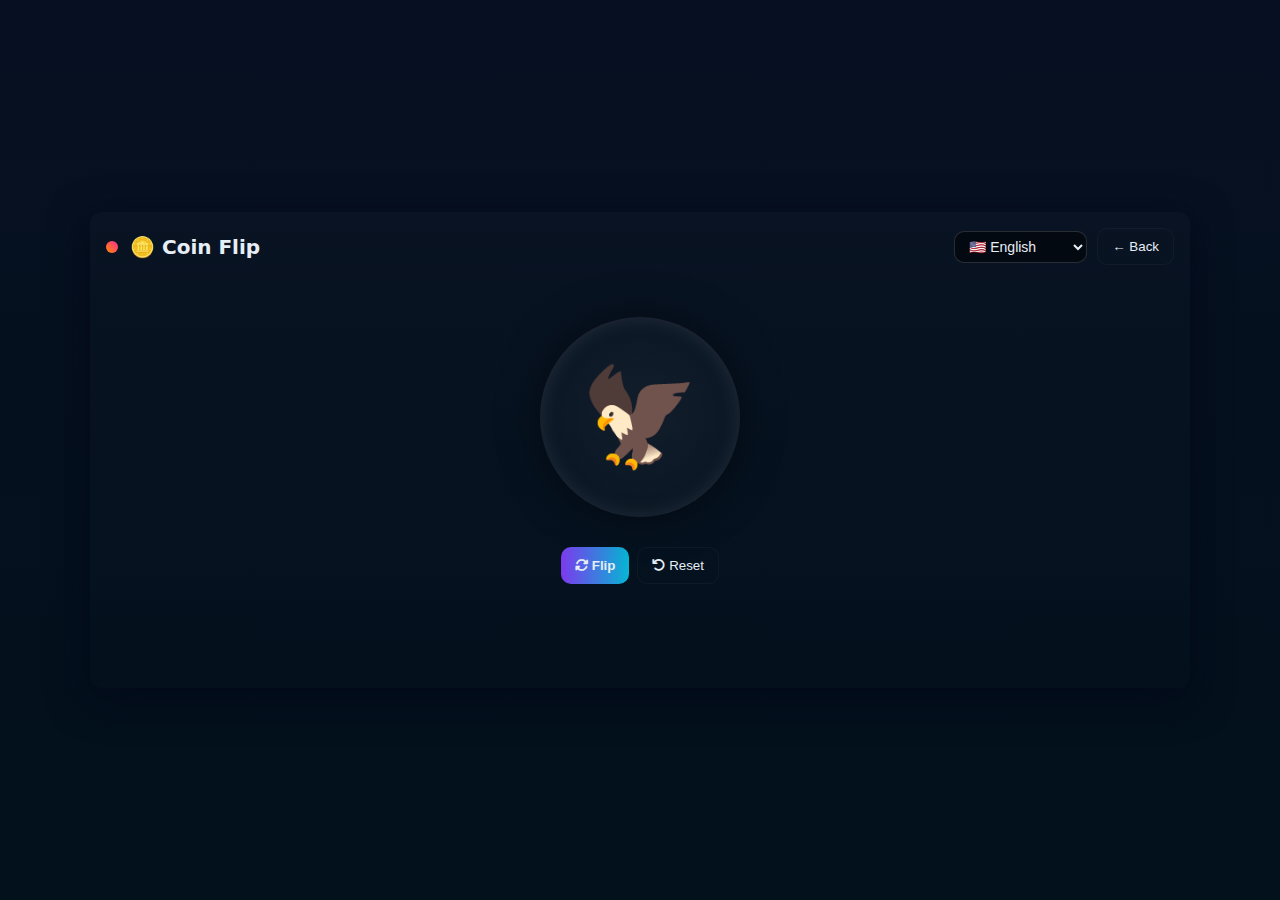
<file: coin.html>
<!DOCTYPE html>
<html lang="en">
<head>
  <meta charset="utf-8" />
  <meta name="viewport" content="width=device-width, initial-scale=1" />
  <title>Coin Flip — Heads or Tails!</title>
  <meta name="description" content="Flip a virtual coin with sound, animation and multilingual interface." />
  <meta name="keywords" content="coin flip, heads or tails, random, game, English, Ukrainian, Russian, Japanese" />
  <meta name="author" content="kiwwij" />
  <link rel="stylesheet" href="https://cdnjs.cloudflare.com/ajax/libs/font-awesome/6.4.0/css/all.min.css" crossorigin="anonymous" />
  <canvas id="iconCanvas" width="64" height="64" style="display:none;"></canvas>
  <link rel="stylesheet" href="css/coin.css" />
  <script defer src="js/coin.js"></script>
</head>

<body>
  <div class="app" role="application">
    <header class="app-header">
      <div class="brand">
        <span class="logo-dot"></span>
        <h1 id="title">🪙 Coin Flip</h1>
      </div>

      <div class="header-controls">
        <select id="langSelect" aria-label="Language selector">
          <option value="eng">🇺🇸 English</option>
          <option value="ua">🇺🇦 Українська</option>
          <option value="ru">🇷🇺 Русский</option>
          <option value="ja">🇯🇵 日本語</option>
        </select>
        <button class="btn ghost" id="backBtn">← Back</button>
      </div>
    </header>

    <main class="main-center">
      <section class="coin-panel">

        <div id="coinContainer" class="coin-container">
          <div id="coin" class="coin">
            <div class="side front">🦅</div>
            <div class="side back">🪙</div>
          </div>
        </div>

        <div class="controls">
          <button id="flipBtn" class="btn primary">
            <i class="fa-solid fa-rotate"></i> <span id="flipText">Flip</span>
          </button>
          <button id="resetBtn" class="btn ghost">
            <i class="fa-solid fa-arrow-rotate-left"></i> <span id="resetText">Reset</span>
          </button>
        </div>
      </section>

      <div id="resultText" class="result-text"></div>
    </main>

    <footer class="app-footer">
      <!-- <small id="footerText" class="muted">© 2025 Wheel of Fortune Modes</small> -->
    </footer>
  </div>
</body>
</html>
</file>
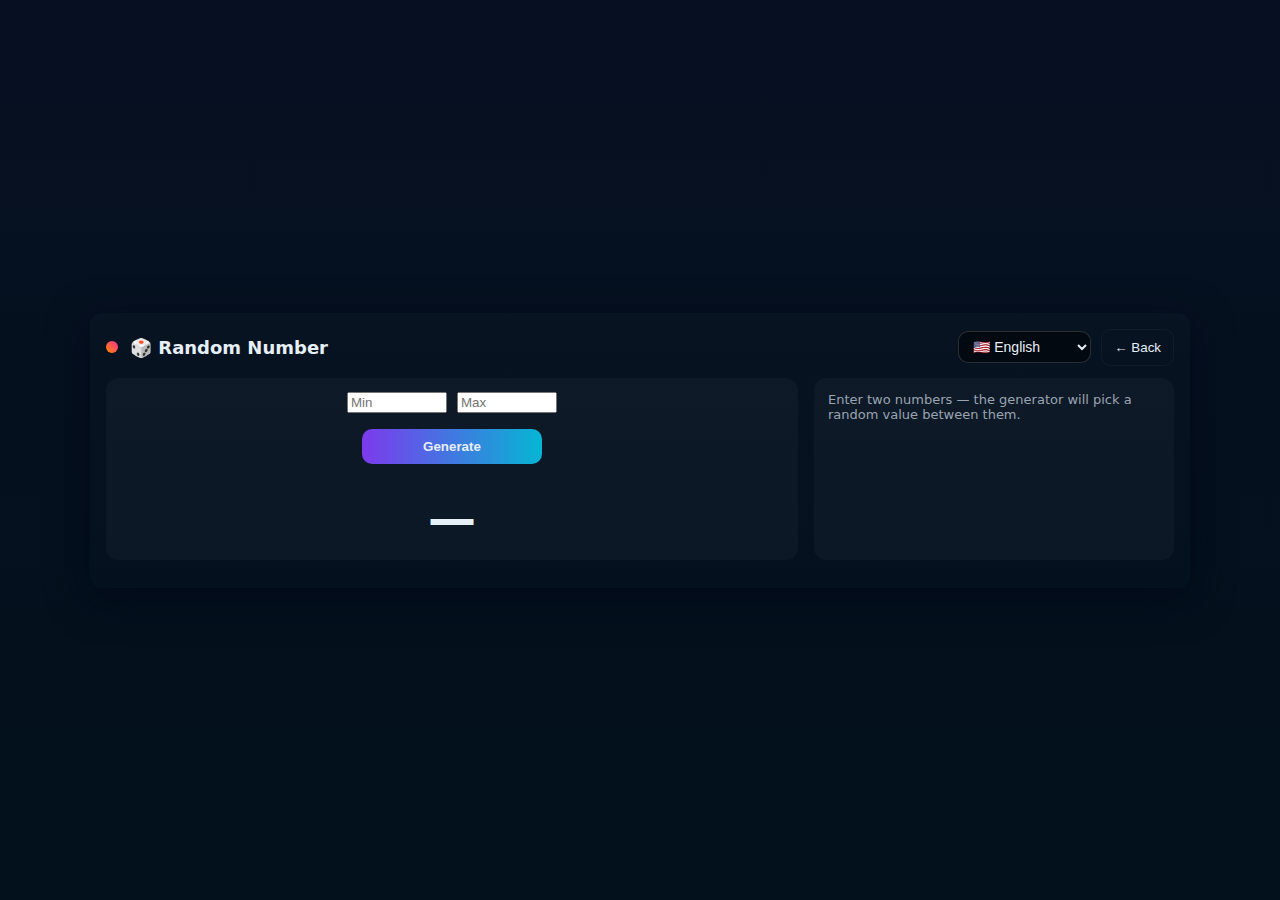
<file: random.html>
<!DOCTYPE html>
<html lang="en">
<head>
  <meta charset="utf-8" />
  <meta name="viewport" content="width=device-width, initial-scale=1" />
  <title>Random Number — Wheel of Fortune Mode</title>
  <meta name="description" content="Random number generator mode for Wheel of Fortune game with language support." />
  <meta name="author" content="kiwwij" />
  <link rel="stylesheet" href="https://cdnjs.cloudflare.com/ajax/libs/font-awesome/6.4.0/css/all.min.css" crossorigin="anonymous" referrerpolicy="no-referrer" />
  <canvas id="iconCanvas" width="64" height="64" style="display:none;"></canvas>
  <link rel="stylesheet" href="css/style.css" />
  <script defer src="js/random.js"></script>
</head>

<body>
  <div class="app" role="application">
    <header class="app-header">
      <div class="brand">
        <span class="logo-dot"></span>
        <h1 id="title">🎲 Random Number</h1>
      </div>

      <div class="header-controls">
        <select id="langSelect" aria-label="Language selector">
          <option value="eng">🇺🇸 English</option>
          <option value="ua">🇺🇦 Українська</option>
          <option value="ru">🇷🇺 Русский</option>
          <option value="ja">🇯🇵 日本語</option>
        </select>
        <button class="btn ghost" id="backBtn">← Back</button>
      </div>
    </header>

    <main class="main-grid">
      <section class="wheel-panel" style="align-items:center; justify-content:center; text-align:center;">
        <div style="display:flex; flex-direction:column; gap:16px; align-items:center;">
          <div style="display:flex; gap:10px; flex-wrap:wrap; justify-content:center;">
            <input id="minInput" type="number" placeholder="Min" style="width:100px;">
            <input id="maxInput" type="number" placeholder="Max" style="width:100px;">
          </div>

          <button id="generateBtn" class="btn primary" style="width:180px;">Generate</button>

          <div id="resultNumber" style="font-size:48px; font-weight:800; margin-top:10px;">—</div>
        </div>
      </section>

      <aside class="sidebar">
        <div class="small muted" id="tipText">
          Enter two numbers — the generator will pick a random value between them.
        </div>
      </aside>
    </main>

    <footer class="app-footer">
      <!-- <div class="small muted">© 2025 Wheel of Fortune Modes</div> -->
    </footer>
  </div>
</body>
</html>
</file>
<file: css/coin.css>
:root {
  --bg:#071022;
  --card:#0b1220;
  --muted:#9aa4b2;
  --accent1:#7c3aed;
  --accent2:#06b6d4;
  --glass:rgba(255,255,255,0.03);
  --text:#e6eef6;
  --pointer:#ffffff;
  --btn-hover-scale:1.05;
  --btn-transition:0.3s;
}

* { box-sizing: border-box; }

html, body {
  height: 100%;
  margin: 0;
  font-family: Inter, ui-sans-serif, system-ui, -apple-system, 'Segoe UI', Roboto, 'Helvetica Neue', Arial;
}

body {
  background: linear-gradient(180deg, var(--bg), #02111b);
  color: var(--text);
  display: flex;
  align-items: center;
  justify-content: center;
  padding: 20px;
}

.app {
  width: 100%;
  max-width: 1100px;
  padding: 16px;
  border-radius: 12px;
  background: linear-gradient(180deg, rgba(255,255,255,0.01), transparent);
  box-shadow: 0 10px 40px rgba(2,6,23,0.7);
  transition: all 0.3s ease;
}

/* === HEADER === */
.app-header {
  display: flex;
  justify-content: space-between;
  align-items: center;
  margin-bottom: 12px;
  gap: 12px;
}

.brand {
  display: flex;
  align-items: center;
  gap: 12px;
}

.logo-dot {
  width: 12px;
  height: 12px;
  border-radius: 50%;
  background: linear-gradient(45deg, #ff8a00, #ff2d95);
  display: inline-block;
  transition: transform 0.3s ease;
}
.logo-dot:hover {
  transform: scale(1.2) rotate(10deg);
}

h1 {
  font-size: 20px;
  margin: 0;
}

.header-controls {
  display: flex;
  align-items: center;
  gap: 10px;
}

/* === SELECT / LANGUAGE === */
select {
  background: rgba(0,0,0,0.5);
  border: 1px solid rgba(255,255,255,0.15);
  border-radius: 10px;
  color: var(--text);
  padding: 6px 10px;
  font-size: 14px;
  transition: border-color var(--btn-transition), background var(--btn-transition), color var(--btn-transition);
}

select:hover, select:focus {
  border-color: var(--accent1);
  background: rgba(0,0,0,0.6);
  color: #fff;
}

/* === COIN AREA === */
.main-center {
  display: flex;
  flex-direction: column;
  align-items: center;
  justify-content: center;
  gap: 20px;
  padding: 40px 20px;
}

.coin-container {
  width: 200px;
  height: 200px;
  perspective: 1200px;
}

.coin {
  width: 100%;
  height: 100%;
  position: relative;
  transform-style: preserve-3d;
  transition: transform 1.8s cubic-bezier(.25,.8,.25,1);
  cursor: pointer;
}

.side {
  position: absolute;
  width: 100%;
  height: 100%;
  backface-visibility: hidden;
  font-size: 96px;
  display: flex;
  align-items: center;
  justify-content: center;
  border-radius: 50%;
  background: radial-gradient(circle at center, rgba(255,255,255,0.05) 0%, rgba(255,255,255,0.01) 100%);
  box-shadow: inset 0 0 20px rgba(255,255,255,0.1), 0 0 40px rgba(0,0,0,0.5);
}

.front {
  transform: rotateY(0deg);
}

.back {
  transform: rotateY(180deg);
}

.coin:hover {
  transform: rotateY(20deg) rotateX(10deg);
}

/* === BUTTONS === */
.controls {
  display: flex;
  gap: 8px;
  flex-wrap: wrap;
  justify-content: center;
  margin-top: 30px;
}

.btn {
  border: none;
  padding: 10px 14px;
  border-radius: 10px;
  background: transparent;
  color: inherit;
  cursor: pointer;
  font-weight: 500;
  transition: transform var(--btn-transition), background var(--btn-transition), box-shadow var(--btn-transition);
}
.btn:hover {
  transform: scale(var(--btn-hover-scale));
}

.btn.primary {
  background: linear-gradient(90deg, var(--accent1), var(--accent2));
  font-weight: 700;
}
.btn.primary:hover {
  background: linear-gradient(90deg, var(--accent2), var(--accent1));
  box-shadow: 0 0px 20px rgba(124,58,237,0.4);
}

.btn.ghost {
  background: transparent;
  border: 1px solid rgba(255,255,255,0.04);
}
.btn.ghost:hover {
  background: rgba(255,255,255,0.05);
}

.btn.info {
  background: linear-gradient(90deg, var(--accent1), var(--accent2));
  color: #fff;
  border-radius: 8px;
  padding: 6px 10px;
  font-size: 14px;
  transition: transform var(--btn-transition), box-shadow var(--btn-transition);
}
.btn.info:hover {
  transform: scale(var(--btn-hover-scale));
  box-shadow: 0 0 15px rgba(124,58,237,0.5);
  background: linear-gradient(90deg, var(--accent2), var(--accent1));
}

/* === RESULT === */
.result-text {
  font-size: 22px;
  font-weight: 700;
  text-align: center;
  margin-top: 12px;
  color: var(--text);
  text-shadow: 0 0 10px rgba(124,58,237,0.6);
}

/* === FOOTER === */
.app-footer {
  display: flex;
  justify-content: center;
  align-items: center;
  margin-top: 16px;
  color: var(--muted);
  font-size: 13px;
}

/* === OVERLAY === */
.overlay {
  position: fixed;
  inset: 0;
  background: rgba(2,6,23,0.6);
  display: flex;
  align-items: center;
  justify-content: center;
  z-index: 60;
}
.overlay.hidden {
  display: none;
}

.modal {
  background: linear-gradient(180deg, #071022, #071728);
  padding: 22px;
  border-radius: 12px;
  min-width: 320px;
  max-width: 92%;
  text-align: center;
  box-shadow: 0 10px 40px rgba(4,8,20,0.7);
}

.modal h2 {
  margin: 0 0 8px 0;
}

.modal-actions {
  display: flex;
  flex-direction: column;
  gap: 10px;
  justify-content: center;
  margin-top: 10px;
}

/* === ADAPTIVE === */
@media (max-width: 768px) {
  .app-header { flex-direction: column; gap: 8px; }
  .main-center { padding: 20px 10px; }
  .coin-container { width: 160px; height: 160px; }
}

#coin {
  will-change: transform;
  transform-style: preserve-3d;
}

.result-text.pulse {
  animation: coin-result-pulse 600ms cubic-bezier(.2,.9,.3,1);
}
@keyframes coin-result-pulse {
  0%   { transform: scale(1); opacity: 0.9; }
  40%  { transform: scale(1.18); opacity: 1; }
  100% { transform: scale(1); opacity: 1; }
}
</file>
<file: css/style.css>
:root{
  --bg:#071022;
  --card:#0b1220;
  --muted:#9aa4b2;
  --accent1:#7c3aed;
  --accent2:#06b6d4;
  --glass: rgba(255,255,255,0.03);
  --text:#e6eef6;
  --pointer:#ffffff;
  --btn-hover-scale:1.05;
  --btn-transition:0.3s;
}

* {
    box-sizing:border-box;
}

html,body {
    height:100%;
    margin:0;
    font-family:Inter, ui-sans-serif, system-ui, -apple-system, 'Segoe UI', Roboto, 'Helvetica Neue', Arial;
}

body {
    background:linear-gradient(180deg,var(--bg),#02111b);
    color:var(--text);
    display:flex;
    align-items:center;
    justify-content:center;
    padding:20px;
}

.app {
    width:100%;
    max-width:1100px;
    padding:16px;
    border-radius:12px;
    background: linear-gradient(180deg, rgba(255,255,255,0.01), transparent);
    box-shadow: 0 10px 40px rgba(2,6,23,0.7);
    transition: all 0.3s ease;
}

.app-header {
    display:flex;
    justify-content:space-between;
    align-items:center;
    margin-bottom:12px;
    gap:12px;
}
.brand {
    display:flex;
    align-items:center;
    gap:12px;
}
.logo-dot {
    width:12px;
    height:12px;
    border-radius:50%;
    background:linear-gradient(45deg,#ff8a00,#ff2d95);
    display:inline-block;
    transition: transform 0.3s ease;
}
.logo-dot:hover {
    transform: scale(1.2) rotate(10deg);
}
h1 {
    font-size:18px;
    margin:0;
    transition: color 0.3s ease;
}

.header-controls {
    display:flex;
    align-items:center;
    gap:10px;
}

.chip {
    padding:6px 10px;
    border-radius:999px;
    background:rgba(255,255,255,0.02);
    font-size:13px;
    transition: transform 0.3s ease, background 0.3s ease;
}

.main-grid {
    display:grid;
    grid-template-columns:1fr 360px;
    gap:16px;
}
@media (max-width:900px){.main-grid{grid-template-columns:1fr}}

.wheel-panel {
    background:var(--glass);
    padding:14px;
    border-radius:12px;
    display:flex;
    flex-direction:column;
    align-items:center;
    gap:12px;
    transition: all 0.3s ease;
}
.wheel-container {
    position:relative;
    width:100%;
    max-width:520px;
    aspect-ratio:1;
    border-radius:50%;
    display:flex;
    align-items:center;
    justify-content:center;
}
canvas {
    display:block;
    width:100%;
    height:100%;
    border-radius:50%;
    background:transparent;
}

.pointer {
    position:absolute;
    top:-3px;
    left:50%;
    transform:translateX(-50%);
    font-size:36px;
    line-height:1;
    user-select:none;
    pointer-events:none;
    color:var(--pointer);
    filter:drop-shadow(0 6px 18px rgba(0,0,0,0.6));
}

.controls {
    display:flex;
    gap:8px;
    width:100%;
    flex-wrap: wrap;
}
.btn {
    border:none;
    padding:10px 12px;
    border-radius:10px;
    background:transparent;
    color:inherit;
    cursor:pointer;
    font-weight:500;
    transition: transform var(--btn-transition), background var(--btn-transition), box-shadow var(--btn-transition);
}
.btn:hover {
    transform: scale(var(--btn-hover-scale));
}
.btn.primary {
    background:linear-gradient(90deg,var(--accent1),var(--accent2));
    font-weight:700;
}
.btn.primary:hover {
    background:linear-gradient(90deg,var(--accent2),var(--accent1));
    box-shadow: 0 0px 20px rgba(124,58,237,0.4);
}
.btn.ghost {
    background:transparent;
    border:1px solid rgba(255,255,255,0.04);
}
.btn.ghost:hover {
    background:rgba(255,255,255,0.05);
}

.sidebar {
    background:var(--glass);
    padding:14px;
    border-radius:12px;
    display:flex;
    flex-direction:column;
    gap:12px;
    transition: all 0.3s ease;
}
.input-row {
    display:flex;
    gap:8px;
}
input[type=text] {
    flex:1;
    padding:10px;
    border-radius:10px;
    border:1px solid rgba(255,255,255,0.04);
    background:transparent;
    color:inherit;
    transition: border-color 0.3s ease, background 0.3s ease;
}
input[type=text]:focus {
    border-color: var(--accent1);
    background: rgba(124,58,237,0.05);
}

.list {
    max-height:380px;
    overflow:auto;
    padding:6px;
    border-radius:8px;
    border:1px dashed rgba(255,255,255,0.02);
    transition: all 0.3s ease;
}
.item {
    display:flex;
    align-items:center;
    justify-content:space-between;
    padding:8px;
    border-radius:8px;
    transition: background 0.3s ease;
}
.item:hover {
    background:rgba(255,255,255,0.03);
}
.item .label {
    flex:1;
    padding-right:8px;
}

.small {
    font-size:13px;
}
.muted {
    color:var(--muted);
}

.app-footer {
    display:flex;
    justify-content:space-between;
    align-items:center;
    margin-top:12px;
    color:var(--muted);
    font-size:13px;
    transition: all 0.3s ease;
}

.overlay {
    position:fixed;
    inset:0;
    background:rgba(2,6,23,0.6);
    display:flex;
    align-items:center;
    justify-content:center;
    z-index:60;
    transition: all 0.3s ease;
}
.overlay.hidden {
    display:none;
}
.modal {
    background:linear-gradient(180deg,#071022,#071728);
    padding:22px;
    border-radius:12px;
    min-width:320px;
    max-width:92%;
    text-align:center;
    box-shadow:0 10px 40px rgba(4,8,20,0.7);
    transition: all 0.3s ease;
}
.modal h2 {
    margin:0 0 8px 0;
}
.result-text {
    font-size:20px;
    font-weight:700;
    margin:8px 0;
}
.modal-actions {
    display:flex;
    gap:10px;
    justify-content:center;
    margin-top:10px;
}

.brand #modesBtn {
    padding: 6px 12px;
    border-radius: 8px;
    font-size: 14px;
    font-weight: 600;
    background: linear-gradient(90deg, var(--accent1), var(--accent2));
    color: #fff;
    border: none;
    cursor: pointer;
    transition: transform var(--btn-transition), box-shadow var(--btn-transition), background var(--btn-transition);
}

.brand #modesBtn:hover {
    transform: scale(var(--btn-hover-scale));
    box-shadow: 0 0 15px rgba(124, 58, 237, 0.5);
    background: linear-gradient(90deg, var(--accent2), var(--accent1));
}

/* === SELECT / LANGUAGE === */
select {
  background: rgba(0,0,0,0.5);
  border: 1px solid rgba(255,255,255,0.15);
  border-radius: 10px;
  color: var(--text);
  padding: 6px 10px;
  font-size: 14px;
  transition: border-color var(--btn-transition), background var(--btn-transition), color var(--btn-transition);
}

select:hover, select:focus {
  border-color: var(--accent1);
  background: rgba(0,0,0,0.6);
  color: #fff;
}
</file>
